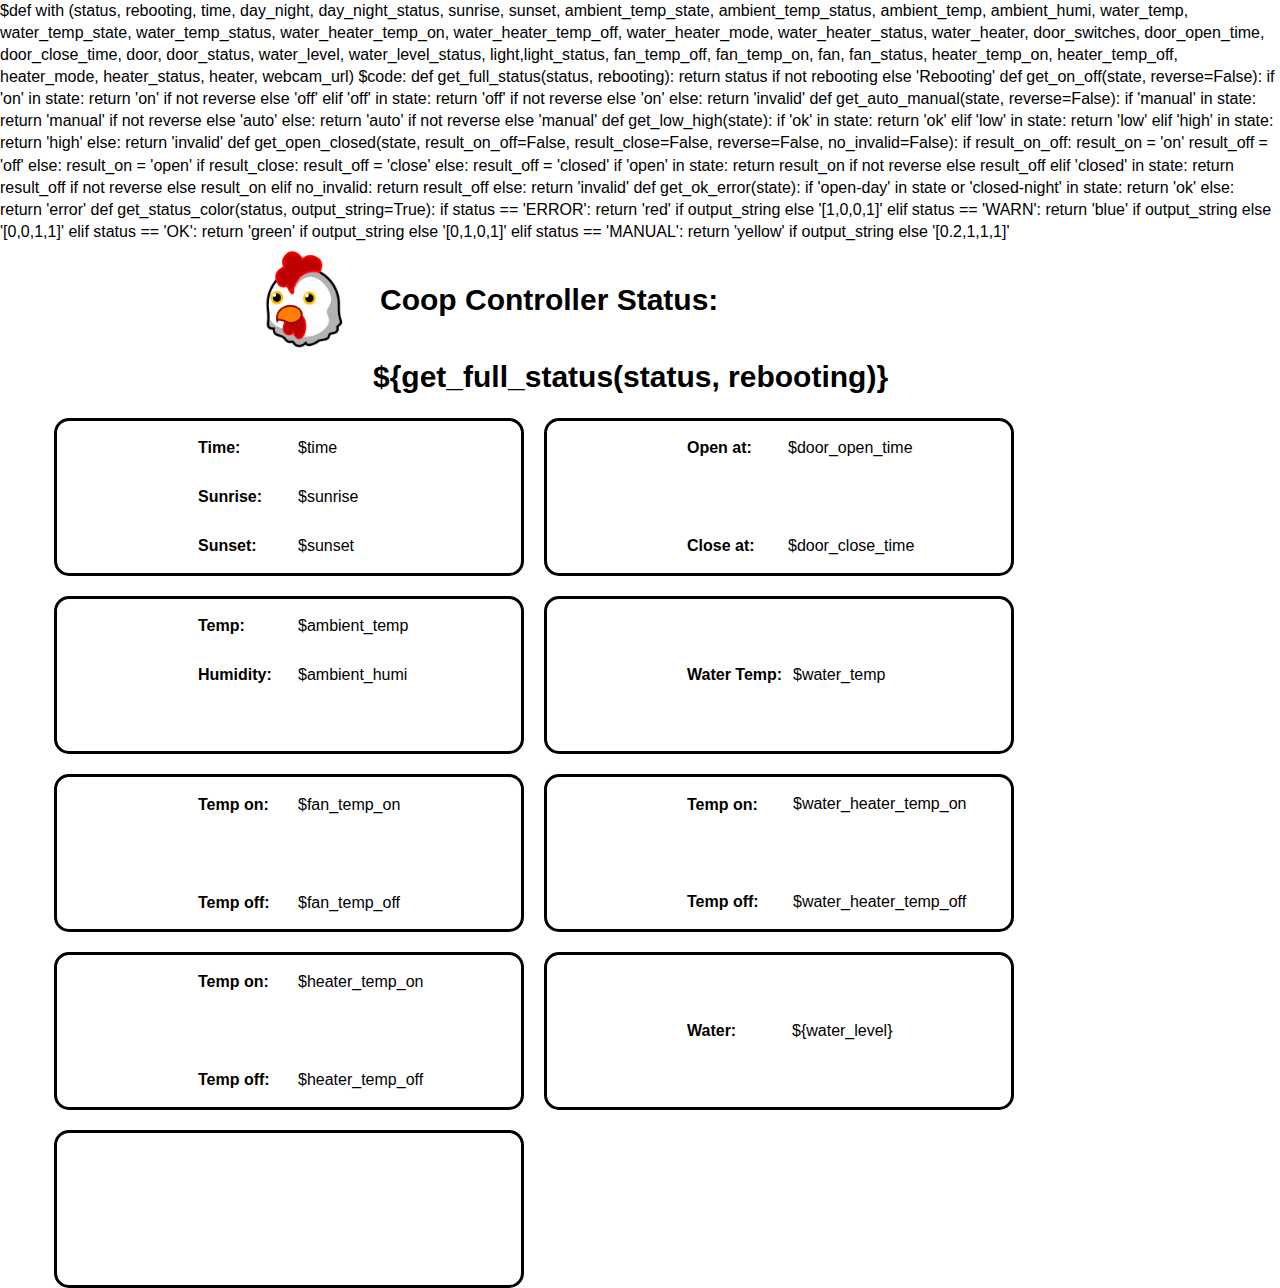
<file: templates/index.html>
$def with (status, rebooting, time, day_night, day_night_status, sunrise, sunset, ambient_temp_state, ambient_temp_status, ambient_temp, ambient_humi, water_temp, water_temp_state, water_temp_status, water_heater_temp_on, water_heater_temp_off, water_heater_mode, water_heater_status, water_heater, door_switches, door_open_time, door_close_time, door, door_status, water_level, water_level_status, light,light_status, fan_temp_off, fan_temp_on, fan, fan_status, heater_temp_on, heater_temp_off, heater_mode, heater_status, heater, webcam_url)

$code:
    def get_full_status(status, rebooting):
        return status if not rebooting else 'Rebooting'

    def get_on_off(state, reverse=False):
      if 'on' in state:
          return 'on' if not reverse else 'off'
      elif 'off' in state:
          return 'off' if not reverse else 'on'
      else:
          return 'invalid'

    def get_auto_manual(state, reverse=False):
      if 'manual' in state:
          return 'manual' if not reverse else 'auto'
      else:
          return 'auto' if not reverse else 'manual'

    def get_low_high(state):
      if 'ok' in state:
          return 'ok'
      elif 'low' in state:
          return 'low'
      elif 'high' in state:
          return 'high'
      else:
          return 'invalid'

    def get_open_closed(state, result_on_off=False, result_close=False, reverse=False, no_invalid=False):
      if result_on_off:
          result_on = 'on'
          result_off = 'off'
      else:
          result_on = 'open'
          if result_close:
              result_off = 'close'
          else:
              result_off = 'closed'
      if 'open' in state:
          return result_on if not reverse else result_off
      elif 'closed' in state:
          return result_off if not reverse else result_on
      elif no_invalid:
          return result_off
      else:
          return 'invalid'

    def get_ok_error(state):
      if 'open-day' in state or 'closed-night' in state:
          return 'ok'
      else:
          return 'error'

    def get_status_color(status, output_string=True):
      if status == 'ERROR':
        return 'red' if output_string else '[1,0,0,1]'
      elif status == 'WARN':
        return 'blue' if output_string else '[0,0,1,1]'
      elif status == 'OK':
        return 'green' if output_string else '[0,1,0,1]'
      elif status == 'MANUAL':
        return 'yellow' if output_string else '[0.2,1,1,1]'

<!doctype html>
<html>
<head>
    <meta charset="utf-8">
    <meta name="viewport" content="initial-scale=1.0">
    <link rel="icon" type="image/png" href="/static/images/favicon.ico">
    <title>${get_full_status(status, rebooting)} - Chicken Coop Controller</title>
    <meta http-equiv="refresh" content="60">
    <link rel="stylesheet" href="/static/css/standardize.css">
    <link rel="stylesheet" href="/static/css/index-grid.css">
    <link rel="stylesheet" href="/static/css/index.css">
    <script type="text/javascript" src="/static/js/spin.js"></script>
    <script type="text/javascript">
        var loading_spinner = function(link_href) {
            var opts = {lines: 13, length: 28, width: 14, radius: 42, scale: 1, corners: 1, color: '#000000', opacity: 0.5, rotate: 0, direction: 1, speed: 1, trail: 60, fps: 20, zIndex: 2e9, className: 'spinner', top: '50%', left: '50%', shadow: false, hwaccel: false, position: 'absolute'};
            var target = document.getElementById('loading');
            target.setAttribute('style','width:100%;height:100%;position:absolute;top:0px;left:0px;z-index:9999;background-color:#dddddd;opacity:0.5;');
            var spinner = new Spinner(opts).spin(target);
            window.location.href = link_href
        }
    </script>
    <style>
        .all-content {
            max-width: 1200px;
            margin: auto;
        }
    </style>
</head>
<body class="body page-index clearfix">
    <div class="all-content">
    <div id="loading"></div>

    <!-- title -->
    <a href="${webcam_url}" target="_blank"><div class="element element-1"></div></a>
    <p class="text text-1">Coop Controller Status:</p>
    <p class="text text-2 text-${get_status_color(status)}">
        ${get_full_status(status, rebooting)}
    </p>

    <!-- time -->
    <div id="time-container"
         class="container container-time container-${get_status_color(day_night_status)}">
    </div>
    <div id="time-icon"
         class="element element-time-icon time-icon-${day_night}">
    </div>
    <p class="text text-3">Time:</p>
    <p id="time-current" class="text text-4">$time</p>
    <p class="text text-5">Sunrise:</p>
    <p id="time-sunrise" class="text text-6">$sunrise</p>
    <p class="text text-7">Sunset:</p>
    <p id="time-sunset" class="text text-8">$sunset</p>

    <!-- door -->
    <div id="door-container"
         class="container container-door container-${get_status_color(door_status)}">
    </div>
    <div id="door-icon"
         class="element element-door-icon door-icon-${get_open_closed(door)}-${get_ok_error(door)}">
    </div>
    <p class="text text-9">Open at:</p>
    <p id="door-open-time" class="text text-11">$door_open_time</p>
    <p class="text text-10">Close at:</p>
    <p id="door-close-time" class="text text-12">$door_close_time</p>
    <a id="door-mode"
       class="_button _button-1 _button-${get_auto_manual(door)}"
       href="/Door/${get_auto_manual(door, reverse=True)}"
       onclick="loading_spinner(this.href)">
    </a>
    <a id="door-switch"
       class="_button _button-2 _button-${get_open_closed(door, result_on_off=True, no_invalid=True)}"
       href="/Door/${get_open_closed(door, reverse=True, result_close=True, no_invalid=True)}"
       onclick="loading_spinner(this.href)">
    </a>

    <!-- ambient temp / humidity -->
    <div id="ambient-container"
         class="container container-ambient container-${get_status_color(ambient_temp_status)}">
    </div>
    <a href="/TempHumiGraph" target="_blank">
    <div id="ambient-icon"
         class="element element-ambient-temp-icon ambient-temp-icon-${get_low_high(ambient_temp_state)}">
    </div>
    </a>
    <p class="text text-13">Temp:</p>
    <p id="ambient-temp" class="text text-14">$ambient_temp</p>
    <p class="text text-15">Humidity:</p>
    <p id="ambient-humidity" class="text text-16">$ambient_humi</p>

    <!-- water temp -->
    <div id="water-temp-container"
         class="container container-water-temp container-${get_status_color(water_temp_status)}">
    </div>
    <a href="/TempHumiGraph" target="_blank">
    <div id="water-temp-icon"
         class="element element-water-temp water-temp-icon-${get_low_high(water_temp_state)}">
    </div>
    </a>
    <p class="text text-17">Water Temp:</p>
    <p id="water-temp" class="text text-18">$water_temp</p>

    <!-- fan -->
    <div id="fan-container"
         class="container container-fan container-${get_status_color(fan_status)}">
    </div>
    <div id="fan-icon"
         class="element element-fan fan-icon-${get_on_off(fan)}">
    </div>
    <p class="text text-19">Temp on:</p>
    <p id="fan-temp-on" class="text text-20">$fan_temp_on</p>
    <p class="text text-21">Temp off:</p>
    <p id="fan-temp-off" class="text text-22">$fan_temp_off</p>
    <a id="fan-mode"
       class="_button _button-3 _button-${get_auto_manual(fan)}"
       href="/Fan/${get_auto_manual(fan, reverse=True)}"
       onclick="loading_spinner(this.href)">
    </a>
    <a id="fan-switch"
       class="_button _button-4 _button-${get_on_off(fan)}-text"
       href="/Fan/${get_on_off(fan, reverse=True)}"
       onclick="loading_spinner(this.href)">
    </a>

    <!-- water heater -->
    <div id="waterheater-container"
         class="container container-waterheater container-${get_status_color(water_heater_status)}">
    </div>
    <div id="waterheater-icon"
         class="element element-water-heater water-heater-icon-${get_on_off(water_heater)}">
    </div>
    <p class="text text-23">Temp on:</p>
    <p id="waterheater-temp-on" class="text text-25">$water_heater_temp_on</p>
    <p class="text text-24">Temp off:</p>
    <p id="waterheater-temp-off" class="text text-26">$water_heater_temp_off</p>
    <a id="waterheater-mode"
       class="_button _button-5 _button-${get_auto_manual(water_heater_mode)}"
       href="/WaterHeater/${get_auto_manual(water_heater_mode, reverse=True)}"
       onclick="loading_spinner(this.href)">
    </a>
    <a id="waterheater-switch"
       class="_button _button-6 _button-${get_on_off(water_heater)}-text"
       href="/WaterHeater/${get_on_off(water_heater, reverse=True)}"
       onclick="loading_spinner(this.href)">
    </a>

    <!-- heater -->
    <div id="heater-container"
         class="container container-heater container-${get_status_color(heater_status)}">
    </div>
    <div id="heater-icon"
         class="element element-heater heater-icon-${get_on_off(heater)}">
    </div>
    <p class="text text-27">Temp on:</p>
    <p id="heater-temp-on" class="text text-28">$heater_temp_on</p>
    <p class="text text-29">Temp off:</p>
    <p id="heater-temp-off" class="text text-30">$heater_temp_off</p>
    <a id="heater-mode"
       class="_button _button-7 _button-${get_auto_manual(heater_mode)}"
       href="/Heater/${get_auto_manual(heater_mode, reverse=True)}"
       onclick="loading_spinner(this.href)">
    </a>
    <a id="heater-switch"
       class="_button _button-8 _button-${get_on_off(heater)}-text"
       href="/Heater/${get_on_off(heater, reverse=True)}"
       onclick="loading_spinner(this.href)">
    </a>

    <!-- water level -->
    <div id="waterlevel-container"
         class="container container-waterlevel container-${get_status_color(water_level_status)}">
    </div>
    <div id="waterlevel-icon"
         class="element element-waterlevel waterlevel-icon-${water_level}">
    </div>
    <p class="text text-31">Water:</p>
    <p id="waterlevel-level" class="text text-32">${water_level}</p>

    <!-- light -->
    <div id="light-container"
         class="container container-light container-${get_status_color(light_status)}">
    </div>
    <div id="light-icon"
         class="element element-light-icon light-icon-${get_on_off(light)}"></div>
    <a id="light-mode"
       class="_button _button-9 _button-${get_auto_manual(light)}"
       href="/Light/${get_auto_manual(light, reverse=True)}"
       onclick="loading_spinner(this.href)">
    </a>
    <a id="light-switch"
       class="_button _button-10 _button-${get_on_off(light)}-text"
       href="/Light/${get_on_off(light, reverse=True)}"
       onclick="loading_spinner(this.href)">
    </a>
    </div>
</body>
</html>
</file>
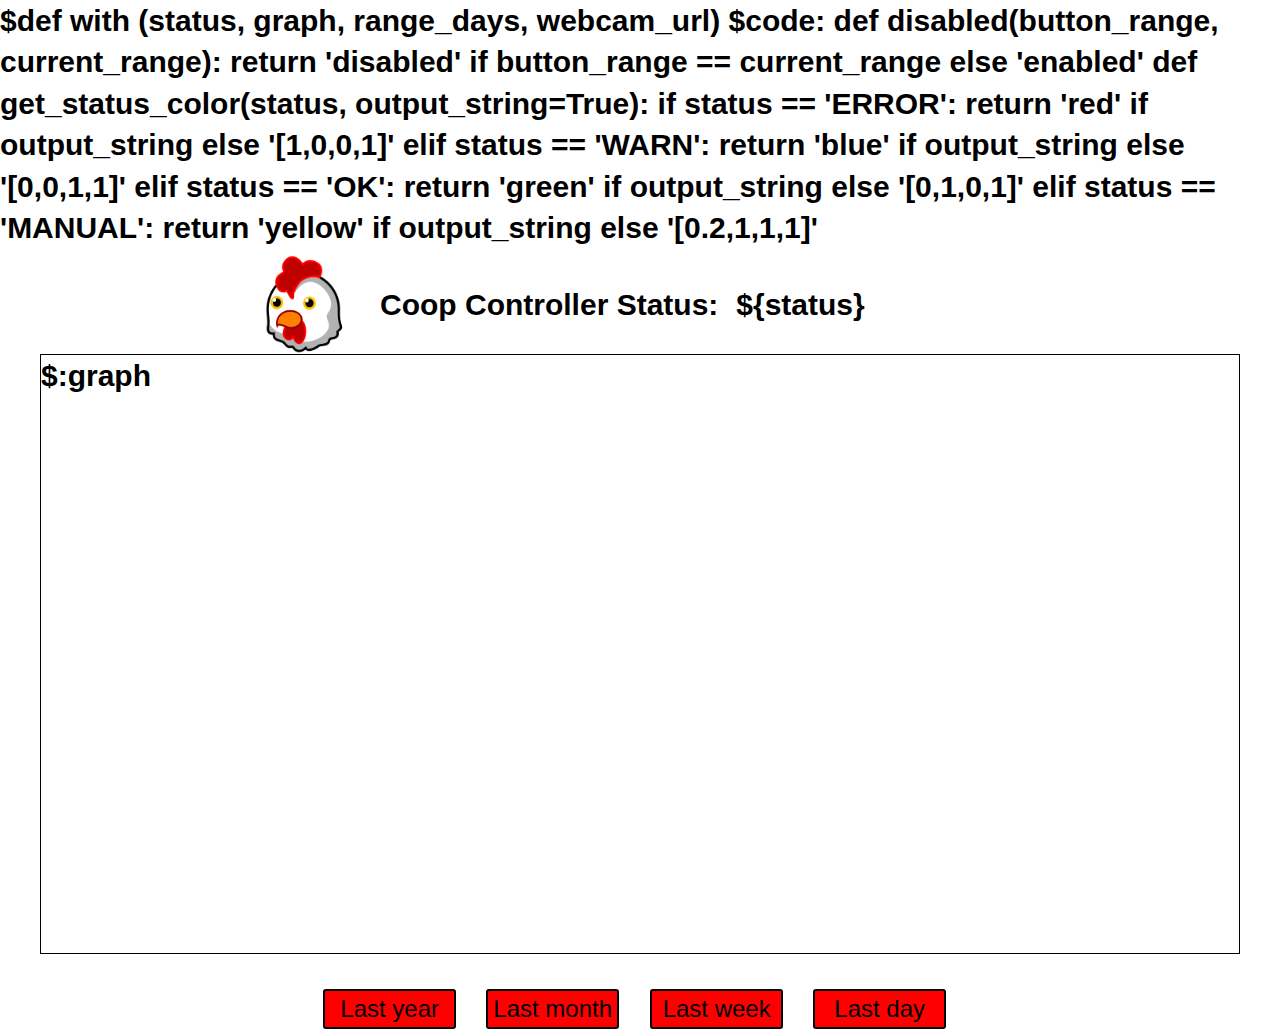
<file: templates/temp_humi_graph.html>
$def with (status, graph, range_days, webcam_url)

$code:
    def disabled(button_range, current_range):
        return 'disabled' if button_range == current_range else 'enabled'

    def get_status_color(status, output_string=True):
      if status == 'ERROR':
        return 'red' if output_string else '[1,0,0,1]'
      elif status == 'WARN':
        return 'blue' if output_string else '[0,0,1,1]'
      elif status == 'OK':
        return 'green' if output_string else '[0,1,0,1]'
      elif status == 'MANUAL':
        return 'yellow' if output_string else '[0.2,1,1,1]'

<!doctype html>
<html>
<head>
    <meta charset="utf-8">
    <meta name="viewport" content="initial-scale=1.0">
    <title>${status} - Chicken Coop Controller Statistics</title>
    <link rel="icon" type="image/png" href="/static/images/favicon.ico">
    <link rel="stylesheet" href="/static/css/standardize.css">
    <link rel="stylesheet" href="/static/css/temp_humi_graph-grid.css">
    <link rel="stylesheet" href="/static/css/temp_humi_graph.css">
    <script type="text/javascript" src="/static/js/spin.js"></script>
    <script type="text/javascript">
        var loading_spinner = function(link_href) {
            var opts = {lines: 13, length: 28, width: 14, radius: 42, scale: 1, corners: 1, color: '#000000', opacity: 0.5, rotate: 0, direction: 1, speed: 1, trail: 60, fps: 20, zIndex: 2e9, className: 'spinner', top: '50%', left: '50%', shadow: false, hwaccel: false, position: 'absolute'};
            var target = document.getElementById('loading');
            target.setAttribute('style','width:100%;height:100%;position:absolute;top:0px;left:0px;z-index:9999;background-color:#dddddd;opacity:0.5;');
            var spinner = new Spinner(opts).spin(target);
            window.location.href = link_href
        }
    </script>
    <style>
        .all-content {
            max-width: 1200px;
            margin: auto;
        }
    </style>
</head>
<body class="body page-temp_humi_graph clearfix">
    <div class="all-content">
        <div id="loading"></div>

        <a href="${webcam_url}" target="_blank"><div class="element"></div></a>
        <p class="text text-1">Coop Controller Status:</p>
        <p class="text text-2 text-${get_status_color(status)}">${status}</p>
        <div class="wrapper">$:graph</div>
        <button onClick="loading_spinner(this.href); window.location='?range_days=365';"
                id="last_365"
                class="_button _button-1" ${disabled('365', range_days)}>Last year</button>
        <button onClick="loading_spinner(this.href); window.location='?range_days=30';"
                id="last_30"
                class="_button _button-2" ${disabled('30', range_days)}>Last month</button>
        <button onClick="loading_spinner(this.href); window.location='?range_days=7';"
                id="last_7"
                class="_button _button-3" ${disabled('7', range_days)}>Last week</button>
        <button onClick="loading_spinner(this.href); window.location='?range_days=1';"
                id="last_1"
                class="_button _button-4" ${disabled('1', range_days)}>Last day</button>
    </div>
</body>
</html>
</file>
<file: static/css/index-grid.css>
.fluid-span-1 {
  width: 6.5%;
}

.fluid-span-2 {
  width: 15%;
}

.fluid-span-3 {
  width: 23.5%;
}

.fluid-span-4 {
  width: 32%;
}

.fluid-span-5 {
  width: 40.5%;
}

.fluid-span-6 {
  width: 49%;
}

.fluid-span-7 {
  width: 57.5%;
}

.fluid-span-8 {
  width: 66%;
}

.fluid-span-9 {
  width: 74.5%;
}

.fluid-span-10 {
  width: 83%;
}

.fluid-span-11 {
  width: 91.5%;
}

.fluid-span-12 {
  width: 100%;
}

.fluid-offset-1 {
  margin-left: 8.5%;
}

.fluid-offset-2 {
  margin-left: 17%;
}

.fluid-offset-3 {
  margin-left: 25.5%;
}

.fluid-offset-4 {
  margin-left: 34%;
}

.fluid-offset-5 {
  margin-left: 42.5%;
}

.fluid-offset-6 {
  margin-left: 51%;
}

.fluid-offset-7 {
  margin-left: 59.5%;
}

.fluid-offset-8 {
  margin-left: 68%;
}

.fluid-offset-9 {
  margin-left: 76.5%;
}

.fluid-offset-10 {
  margin-left: 85%;
}

.fluid-offset-11 {
  margin-left: 93.5%;
}
</file>
<file: static/css/index.css>
body {
  background-color: rgb(255, 255, 255);
  font: 400 1em/1.38 Helvetica;
  color: rgb(0, 0, 0);
}

.container {
  position: relative;
  float: left;
  width: 470px;
  height: 158px;
  border-width: 3px;
  border-style: solid;
  border-radius: 15px;
}

.element {
  position: relative;
  float: left;
  background-repeat: no-repeat;
  background-size: contain;
  background-position: center center;
  background-color: rgb(255, 255, 255);
}

.text {
  position: relative;
  float: left;
  color: rgb(0, 0, 0);
}

.text-red {
  color: rgb(255, 0, 0);
}

.text-green {
  color: rgb(0, 255, 0);
}

.text-blue {
  color: rgb(0, 0, 255);
}

._button {
  display: block;
  position: relative;
  float: left;
  border-radius: 3px;
  background-repeat: no-repeat;
  background-size: contain;
  background-position: center center;
  background-color: rgb(255, 255, 255);
  font-size: 1em;
  text-align: center;
  color: rgb(0, 0, 0);
}

.container-red {
  border-color: rgb(255, 0, 0);
}

.container-green {
  border-color: rgb(0, 255, 0);
}

.container-blue {
  border-color: rgb(0, 0, 255);
}

.container-yellow {
  border-color: rgb(255, 255, 0);
}

.container-time {
  clear: both;
  z-index: 7;
  margin: 20px 0 0 14px;
}

.container-door {
  z-index: 3;
  margin: -158px 0 0 504px;
}

.container-ambient {
  z-index: 15;
  margin: 20px 0 0 14px;
}

.container-water-temp {
  z-index: 49;
  margin: -158px 0 0 504px;
}

.container-fan {
  z-index: 25;
  margin: 20px 0 0 14px;
}

.container-waterheater {
  z-index: 33;
  margin: -158px 0 0 504px;
}

.container-heater {
  z-index: 29;
  margin: 20px 0 0 14px;
}

.container-waterlevel {
  z-index: 37;
  margin: -158px 0 0 504px;
}

.container-light {
  z-index: 21;
  margin: 20px 0 0 14px;
}

.element-1 {
  z-index: 1;
  width: 100px;
  height: 100px;
  margin: 6px 0 0 215px;
  background-image: url('/static/images/chicken.png');
}

.element-light-icon {
  clear: both;
  z-index: 22;
  width: 110px;
  height: 120px;
  margin: -139px 0 0 28px;
}

.light-icon-on {
  background-image: url('/static/images/light-on.png');
}

.light-icon-off {
  background-image: url('/static/images/light-off.png');
}

.element-time-icon {
  clear: both;
  z-index: 8;
  width: 110px;
  height: 120px;
  margin: -139px 0 0 28px;
}

.time-icon-day {
  background-image: url('/static/images/day.png');
}

.time-icon-night {
  background-image: url('/static/images/night.png');
}

.element-door-icon {
  z-index: 4;
  width: 110px;
  height: 120px;
  margin: -139px 0 0 515px;
}

.door-icon-open-ok {
  background-image: url('/static/images/door-open-ok.png');
}

.door-icon-open-error {
  background-image: url('/static/images/door-open-error.png');
}

.door-icon-closed-ok {
  background-image: url('/static/images/door-closed-ok.png');
}

.door-icon-closed-error {
  background-image: url('/static/images/door-closed-error.png');
}

.door-icon-invalid-error {
  background-image: url('/static/images/door-invalid-error.png');
}

.element-ambient-temp-icon {
  clear: both;
  z-index: 16;
  width: 110px;
  height: 120px;
  margin: -139px 0 0 28px;
}

.ambient-temp-icon-ok {
  background-image: url('/static/images/thermometer-ok.png');
}

.ambient-temp-icon-high {
  background-image: url('/static/images/thermometer-high.png');
}

.ambient-temp-icon-low {
  background-image: url('/static/images/thermometer-low.png');
}

.ambient-temp-icon-invalid {
  background-image: url('/static/images/thermometer-invalid.png');
}

.element-water-temp {
  z-index: 50;
  width: 110px;
  height: 120px;
  margin: -139px 0 0 520px;
}

.water-temp-icon-ok {
  background-image: url('/static/images/water-thermometer-ok.png');
}

.water-temp-icon-high {
  background-image: url('/static/images/water-thermometer-high.png');
}
.water-temp-icon-low {
  background-image: url('/static/images/water-thermometer-low.png');
}
.water-temp-icon-invalid {
  background-image: url('/static/images/water-thermometer-invalid.png');
}

.element-fan {
  clear: both;
  z-index: 26;
  width: 110px;
  height: 120px;
  margin: -138px 0 0 28px;
}

.fan-icon-on {
  background-image: url('/static/images/fan-on.png');
}

.fan-icon-off {
  background-image: url('/static/images/fan-off.png');
}

.element-water-heater {
  z-index: 34;
  width: 110px;
  height: 120px;
  margin: -139px 0 0 520px;
}

.water-heater-icon-on {
  background-image: url('/static/images/water-heater-on.png');
}

.water-heater-icon-off {
  background-image: url('/static/images/water-heater-off.png');
}

.element-heater {
  clear: both;
  z-index: 30;
  width: 110px;
  height: 120px;
  margin: -139px 0 0 28px;
}

.heater-icon-on {
  background-image: url('/static/images/heater-on.png');
}

.heater-icon-off {
  background-image: url('/static/images/heater-off.png');
}

.element-waterlevel {
  z-index: 38;
  width: 110px;
  height: 120px;
  margin: -139px 0 0 519px;
}

.waterlevel-icon-full {
    background-image: url('/static/images/water-level-full.png');
}

.waterlevel-icon-half {
    background-image: url('/static/images/water-level-half.png');
}

.waterlevel-icon-empty {
    background-image: url('/static/images/water-level-empty.png');
}

.waterlevel-icon-invalid {
    background-image: url('/static/images/water-level-invalid.png');
}

.text-1 {
  z-index: 0;
  margin: 36px 0 0 25px;
  font-size: 1.875em;
  font-weight: bold;
}

.text-10 {
  z-index: 59;
  min-height: 19px;
  margin: -41px 0 0 647px;
  font-size: 1em;
  font-weight: bold;
}

.text-11 {
  z-index: 58;
  min-height: 19px;
  margin: -139px 0 0 748px;
  font-size: 1em;
}

.text-12 {
  z-index: 60;
  min-height: 19px;
  margin: -41px 0 0 748px;
  font-size: 1em;
}

.text-13 {
  z-index: 17;
  min-height: 19px;
  margin: -139px 0 0 158px;
  font-size: 1em;
  font-weight: bold;
}

.text-14 {
  z-index: 18;
  min-height: 19px;
  margin: -139px 0 0 258px;
  font-size: 1em;
}

.text-15 {
  z-index: 19;
  min-height: 19px;
  margin: -90px 0 0 158px;
  font-size: 1em;
  font-weight: bold;
}

.text-16 {
  z-index: 20;
  min-height: 19px;
  margin: -90px 0 0 258px;
  font-size: 1em;
}

.text-17 {
  z-index: 51;
  min-height: 19px;
  margin: -90px 0 0 647px;
  font-size: 1em;
  font-weight: bold;
}

.text-18 {
  z-index: 52;
  min-height: 19px;
  margin: -90px 0 0 753px;
  font-size: 1em;
}

.text-19 {
  z-index: 41;
  min-height: 19px;
  margin: -138px 0 0 158px;
  font-size: 1em;
  font-weight: bold;
}

.text-2 {
  z-index: 2;
  margin: 36px 0 0 18px;
  font-size: 1.875em;
  font-weight: bolder;
}

.text-20 {
  z-index: 42;
  min-height: 19px;
  margin: -138px 0 0 258px;
  font-size: 1em;
}

.text-21 {
  z-index: 43;
  min-height: 19px;
  margin: -40px 0 0 158px;
  font-size: 1em;
  font-weight: bold;
}

.text-22 {
  z-index: 44;
  min-height: 19px;
  margin: -40px 0 0 258px;
  font-size: 1em;
}

.text-23 {
  z-index: 53;
  min-height: 19px;
  margin: -138px 0 0 647px;
  font-size: 1em;
  font-weight: bold;
}

.text-24 {
  z-index: 55;
  min-height: 19px;
  margin: -41px 0 0 647px;
  font-size: 1em;
  font-weight: bold;
}

.text-25 {
  z-index: 54;
  min-height: 19px;
  margin: -139px 0 0 753px;
  font-size: 1em;
}

.text-26 {
  z-index: 56;
  min-height: 19px;
  margin: -41px 0 0 753px;
  font-size: 1em;
}

.text-27 {
  z-index: 45;
  min-height: 19px;
  margin: -139px 0 0 158px;
  font-size: 1em;
  font-weight: bold;
}

.text-28 {
  z-index: 46;
  min-height: 19px;
  margin: -139px 0 0 258px;
  font-size: 1em;
}

.text-29 {
  z-index: 47;
  min-height: 19px;
  margin: -41px 0 0 158px;
  font-size: 1em;
  font-weight: bold;
}

.text-3 {
  z-index: 9;
  min-height: 19px;
  margin: -139px 0 0 158px;
  font-size: 1em;
  font-weight: bold;
}

.text-30 {
  z-index: 48;
  min-height: 19px;
  margin: -41px 0 0 258px;
  font-size: 1em;
}

.text-31 {
  z-index: 39;
  min-height: 19px;
  margin: -90px 0 0 647px;
  font-size: 1em;
  font-weight: bold;
}

.text-32 {
  z-index: 40;
  min-height: 19px;
  margin: -90px 0 0 752px;
  font-size: 1em;
}

.text-4 {
  z-index: 10;
  min-height: 19px;
  margin: -139px 0 0 258px;
  font-size: 1em;
}

.text-5 {
  z-index: 13;
  min-height: 19px;
  margin: -90px 0 0 158px;
  font-size: 1em;
  font-weight: bold;
}

.text-6 {
  z-index: 14;
  min-height: 19px;
  margin: -90px 0 0 258px;
  font-size: 1em;
}

.text-7 {
  z-index: 11;
  min-height: 19px;
  margin: -41px 0 0 158px;
  font-size: 1em;
  font-weight: bold;
}

.text-8 {
  z-index: 12;
  min-height: 19px;
  margin: -41px 0 0 258px;
  font-size: 1em;
}

.text-9 {
  z-index: 57;
  min-height: 19px;
  margin: -139px 0 0 647px;
  font-size: 1em;
  font-weight: bold;
}

._button-auto {
  background-image: url('/static/images/auto.png');
}

._button-auto:hover {
  background-image: url('/static/images/manual.png');
}

._button-manual {
  background-image: url('/static/images/manual.png');
}

._button-manual:hover {
  background-image: url('/static/images/auto.png');
}

._button-on {
  background-image: url('/static/images/on.png');
}

._button-on:hover {
  background-image: url('/static/images/off.png');
}

._button-off {
  background-image: url('/static/images/off.png');
}

._button-off:hover {
  background-image: url('/static/images/on.png');
}

._button-on-text {
  background-image: url('/static/images/on-text.png');
}

._button-on-text:hover {
  background-image: url('/static/images/off-text.png');
}

._button-off-text {
  background-image: url('/static/images/off-text.png');
}

._button-off-text:hover {
  background-image: url('/static/images/on-text.png');
}

._button-invalid {
  background-image: url('/static/images/invalid.png');
}

._button-1 {
  z-index: 5;
  width: 150px;
  height: 80px;
  margin: -119px 0 0 667px;
}

._button-10 {
  z-index: 24;
  width: 100px;
  height: 60px;
  margin: -109px 0 0 365px;
}

._button-2 {
  z-index: 6;
  width: 100px;
  height: 60px;
  margin: -109px 0 0 860px;
}

._button-3 {
  z-index: 27;
  width: 150px;
  height: 80px;
  margin: -118px 0 0 158px;
}

._button-4 {
  z-index: 28;
  width: 100px;
  height: 60px;
  margin: -108px 0 0 371px;
}

._button-5 {
  z-index: 35;
  width: 150px;
  height: 80px;
  margin: -119px 0 0 672px;
}

._button-6 {
  z-index: 36;
  width: 100px;
  height: 60px;
  margin: -109px 0 0 865px;
}

._button-7 {
  z-index: 31;
  width: 150px;
  height: 80px;
  margin: -119px 0 0 158px;
}

._button-8 {
  z-index: 32;
  width: 100px;
  height: 60px;
  margin: -109px 0 0 365px;
}

._button-9 {
  z-index: 23;
  width: 150px;
  height: 80px;
  margin: -119px 0 0 158px;
}
</file>
<file: static/css/temp_humi_graph-grid.css>
.fluid-span-1 {
  width: 6.5%;
}

.fluid-span-2 {
  width: 15%;
}

.fluid-span-3 {
  width: 23.5%;
}

.fluid-span-4 {
  width: 32%;
}

.fluid-span-5 {
  width: 40.5%;
}

.fluid-span-6 {
  width: 49%;
}

.fluid-span-7 {
  width: 57.5%;
}

.fluid-span-8 {
  width: 66%;
}

.fluid-span-9 {
  width: 74.5%;
}

.fluid-span-10 {
  width: 83%;
}

.fluid-span-11 {
  width: 91.5%;
}

.fluid-span-12 {
  width: 100%;
}

.fluid-offset-1 {
  margin-left: 8.5%;
}

.fluid-offset-2 {
  margin-left: 17%;
}

.fluid-offset-3 {
  margin-left: 25.5%;
}

.fluid-offset-4 {
  margin-left: 34%;
}

.fluid-offset-5 {
  margin-left: 42.5%;
}

.fluid-offset-6 {
  margin-left: 51%;
}

.fluid-offset-7 {
  margin-left: 59.5%;
}

.fluid-offset-8 {
  margin-left: 68%;
}

.fluid-offset-9 {
  margin-left: 76.5%;
}

.fluid-offset-10 {
  margin-left: 85%;
}

.fluid-offset-11 {
  margin-left: 93.5%;
}
</file>
<file: static/css/temp_humi_graph.css>
body {
  background-color: rgb(255, 255, 255);
  font: 700 1.875em/1.38 Helvetica;
  color: rgb(0, 0, 0);
}

.element {
  position: relative;
  float: left;
  z-index: 1;
  width: 100px;
  height: 100px;
  margin: 6px 0 0 215px;
  background: url('/static/images/chicken.png') rgb(255, 255, 255);
  background-repeat: no-repeat;
  background-size: contain;
  background-position: center center;
}

.text {
  position: relative;
  float: left;
  margin-top: 36px;
  font-size: 1em;
  font-weight: bold;
  color: rgb(0, 0, 0);
}

.text-red {
  color: rgb(255, 0, 0);
}

.text-green {
  color: rgb(0, 255, 0);
}

.text-blue {
  color: rgb(0, 0, 255);
}

.wrapper {
  width: 100%;
  height: 600px;
  margin: 138px auto 0;
  border: 1px solid rgb(0, 0, 0);
  overflow: hidden;
}

._button {
  display: block;
  position: relative;
  float: left;
  width: 11.0833333333%;
  height: 40px;
  margin-top: 35px;
  border: 2px solid rgb(0, 0, 0);
  border-radius: 3px;
  font-size: 0.8em;
  font-weight: 400;
  text-align: center;
  color: rgb(0, 0, 0);
}

._button:enabled {
  background-color: rgb(255, 0, 0);
}

._button:disabled {
  background-color: rgb(180, 180, 180);
  opacity: 0.5;
  cursor: not-allowed;
}

.text-1 {
  z-index: 0;
  margin-left: 25px;
}

.text-2 {
  z-index: 2;
  margin-left: 18px;
}

._button-1 {
  clear: both;
  z-index: 4;
  margin-left: 23.6%;
}

._button-2 {
  z-index: 5;
  margin-left: 2.5%;
}

._button-3 {
  z-index: 6;
  margin-left: 2.58203%;
}

._button-4 {
  z-index: 7;
  margin-left: 2.5%;
}
</file>
<file: static/css/standardize.css>
/*! normalize.css v2.1.0 | MIT License | git.io/normalize */

/* ==========================================================================
   HTML5 display definitions
   ========================================================================== */

/**
 * Correct `block` display not defined in IE 8/9.
 */

article,
aside,
details,
figcaption,
figure,
footer,
header,
hgroup,
main,
nav,
section,
summary {
    display: block;
}

/**
 * Correct `inline-block` display not defined in IE 8/9.
 */

audio,
canvas,
video {
    display: inline-block;
}

/**
 * Prevent modern browsers from displaying `audio` without controls.
 * Remove excess height in iOS 5 devices.
 */

audio:not([controls]) {
    display: none;
    height: 0;
}

/**
 * Address styling not present in IE 8/9.
 */

[hidden] {
    display: none;
}

/* ==========================================================================
   Base
   ========================================================================== */

/**
 * 1. Set default font family to sans-serif.
 * 2. Prevent iOS text size adjust after orientation change, without disabling
 *    user zoom.
 * 3. Ensure that the HTML is always 100% height. This fixed body height issues in Chrome for example.
 */

html {
    font-family: sans-serif; /* 1 */
    -webkit-text-size-adjust: 100%; /* 2 */
    -ms-text-size-adjust: 100%; /* 2 */
    min-height: 100%;
}

/**
 * Remove default margin.
 */

body {
    margin: 0;
}

/* ==========================================================================
   Links
   ========================================================================== */

/**
 * Address `outline` inconsistency between Chrome and other browsers.
 */

a:focus {
    outline: thin dotted;
}

/**
 * Improve readability when focused and also mouse hovered in all browsers.
 */

a:active,
a:hover {
    outline: 0;
}

/* ==========================================================================
   Typography
   ========================================================================== */

/**
 * Address variable `h1` font-size and margin within `section` and `article`
 * contexts in Firefox 4+, Safari 5, and Chrome.
 */

h1 {
    font-size: 2em;
    margin: 0.67em 0;
}

/**
 * Address styling not present in IE 8/9, Safari 5, and Chrome.
 */

abbr[title] {
    border-bottom: 1px dotted;
}

/**
 * Address style set to `bolder` in Firefox 4+, Safari 5, and Chrome.
 */

b,
strong {
    font-weight: bold;
}

/**
 * Address styling not present in Safari 5 and Chrome.
 */

dfn {
    font-style: italic;
}

/**
 * Address differences between Firefox and other browsers.
 */

hr {
    -moz-box-sizing: content-box;
    box-sizing: content-box;
    height: 0;
}

/**
 * Address styling not present in IE 8/9.
 */

mark {
    background: #ff0;
    color: #000;
}

/**
 * Correct font family set oddly in Safari 5 and Chrome.
 */

code,
kbd,
pre,
samp {
    font-family: monospace, serif;
    font-size: 1em;
}

/**
 * Improve readability of pre-formatted text in all browsers.
 */

pre {
    white-space: pre-wrap;
}

/**
 * Set consistent quote types.
 */

q {
    quotes: "\201C" "\201D" "\2018" "\2019";
}

/**
 * Address inconsistent and variable font size in all browsers.
 */

small {
    font-size: 80%;
}

/**
 * Prevent `sub` and `sup` affecting `line-height` in all browsers.
 */

sub,
sup {
    font-size: 75%;
    line-height: 0;
    position: relative;
    vertical-align: baseline;
}

sup {
    top: -0.5em;
}

sub {
    bottom: -0.25em;
}

/* ==========================================================================
   Embedded content
   ========================================================================== */

/**
 * Remove border when inside `a` element in IE 8/9.
 */

img {
    border: 0;
}

/**
 * Correct overflow displayed oddly in IE 9.
 */

svg:not(:root) {
    overflow: hidden;
}

/* ==========================================================================
   Figures
   ========================================================================== */

/**
 * Address margin not present in IE 8/9 and Safari 5.
 */

figure {
    margin: 0;
}

/* ==========================================================================
   Forms
   ========================================================================== */

/**
 * Define consistent border, margin, and padding.
 */
fieldset {
    margin: 0 2px;
    padding: 0.35em 0.625em 0.75em;
}

/**
 * 1. Correct `color` not being inherited in IE 8/9.
 * 2. Remove padding so people aren't caught out if they zero out fieldsets.
 */

legend {
    border: 0; /* 1 */
    padding: 0; /* 2 */
}

/**
 * 1. Correct font family not being inherited in all browsers.
 * 2. Correct font size not being inherited in all browsers.
 * 3. Address margins set differently in Firefox 4+, Safari 5, and Chrome.
 */

button,
input,
select,
textarea {
    font-family: inherit; /* 1 */
    font-size: 100%; /* 2 */
    font-weight: inherit; /* 1 */
    margin: 0; /* 3 */
    padding: 0;
}

/**
 * Remove the default button background color that browsers set
 */

button {
    background: transparent;
}

/**
 * Address Firefox 4+ setting `line-height` on `input` using `!important` in
 * the UA stylesheet.
 */

button,
input {
    line-height: normal;
}

/**
 * Address inconsistent `text-transform` inheritance for `button` and `select`.
 * All other form control elements do not inherit `text-transform` values.
 * Correct `button` style inheritance in Chrome, Safari 5+, and IE 8+.
 * Correct `select` style inheritance in Firefox 4+ and Opera.
 */

button,
select {
    text-transform: none;
}

/**
 * Make sure selects don't get the default browser styles.
 */
select {
  -webkit-appearance: none;
}


/**
 * 1. Avoid the WebKit bug in Android 4.0.* where (2) destroys native `audio`
 *    and `video` controls.
 * 2. Correct inability to style clickable `input` types in iOS.
 * 3. Improve usability and consistency of cursor style between image-type
 *    `input` and others.
 */

button,
html input[type="button"], /* 1 */
input[type="reset"],
input[type="submit"] {
    -webkit-appearance: button; /* 2 */
    cursor: pointer; /* 3 */
}

/**
 * Re-set default cursor for disabled elements.
 */

button[disabled],
html input[disabled] {
    cursor: default;
}

/**
 * 1. Address box sizing set to `content-box` in IE 8/9.
 * 2. Remove excess padding in IE 8/9.
 */

input[type="checkbox"],
input[type="radio"] {
    box-sizing: border-box; /* 1 */
    padding: 0; /* 2 */
}

/**
 * 1. Address `appearance` set to `searchfield` in Safari 5 and Chrome.
 * 2. Address `box-sizing` set to `border-box` in Safari 5 and Chrome
 *    (include `-moz` to future-proof).
 */

input[type="search"] {
    -webkit-appearance: textfield; /* 1 */
    -moz-box-sizing: content-box;
    -webkit-box-sizing: content-box; /* 2 */
    box-sizing: content-box;
}

/**
 * Remove inner padding and search cancel button in Safari 5 and Chrome
 * on OS X.
 */

input[type="search"]::-webkit-search-cancel-button,
input[type="search"]::-webkit-search-decoration {
    -webkit-appearance: none;
}

/**
 * Remove inner padding and border in Firefox 4+.
 */

button::-moz-focus-inner,
input::-moz-focus-inner {
    border: 0;
    padding: 0;
}

/**
 * 1. Remove default vertical scrollbar in IE 8/9.
 * 2. Improve readability and alignment in all browsers.
 * 3. Disable resizing by default.
 */

textarea {
    overflow: auto; /* 1 */
    vertical-align: top; /* 2 */
    resize: none; /* 3 */
}

/* ==========================================================================
   Tables
   ========================================================================== */

/**
 * Remove most spacing between table cells.
 */

table {
    border-collapse: collapse;
    border-spacing: 0;
}



html, body, div, span, applet, object, iframe,
h1, h2, h3, h4, h5, h6, p, blockquote, pre,
a, abbr, acronym, address, big, cite, code,
del, dfn, em, font, img, ins, kbd, q, s, samp,
small, strike, strong, sub, sup, tt, var,
dl, dt, dd, ol, ul, li,
fieldset, form, label, legend,
table, caption, tbody, tfoot, thead, tr, th, td {
  margin: 0;
  padding: 0;
  border: 0;
  outline: 0;
  font-weight: inherit;
  font-style: inherit;
  font-size: 100%;
  font-family: inherit;
  vertical-align: baseline;
}
/* remember to define focus styles! */
:focus {
  outline: 0;
}
body {
  line-height: 1;
  color: black;
  background: white;
}
ol, ul, li {
  list-style: none;
}
/* tables still need 'cellspacing="0"' in the markup */
table {
  border-collapse: separate;
  border-spacing: 0;
}
caption, th, td {
  text-align: left;
  font-weight: normal;
}
blockquote:before, blockquote:after,
q:before, q:after {
  content: "";
}
blockquote, q {
  quotes: "" "";
}
a,
a:hover,
a:visited {
  text-decoration: none;
}
button,
input,
fieldset,
textarea,
select {
  font-size: inherit;
  color: inherit;
  border: none;
  border-radius: 0;
}
img {
  width: 100%;
  height: auto;
}
.clearfix:before, .clearfix:after { content: ""; display: table; }
.clearfix:after { clear: both; }
.clearfix { *zoom: 1; }

* {
  -moz-box-sizing: border-box;
  box-sizing: border-box;
}
</file>
